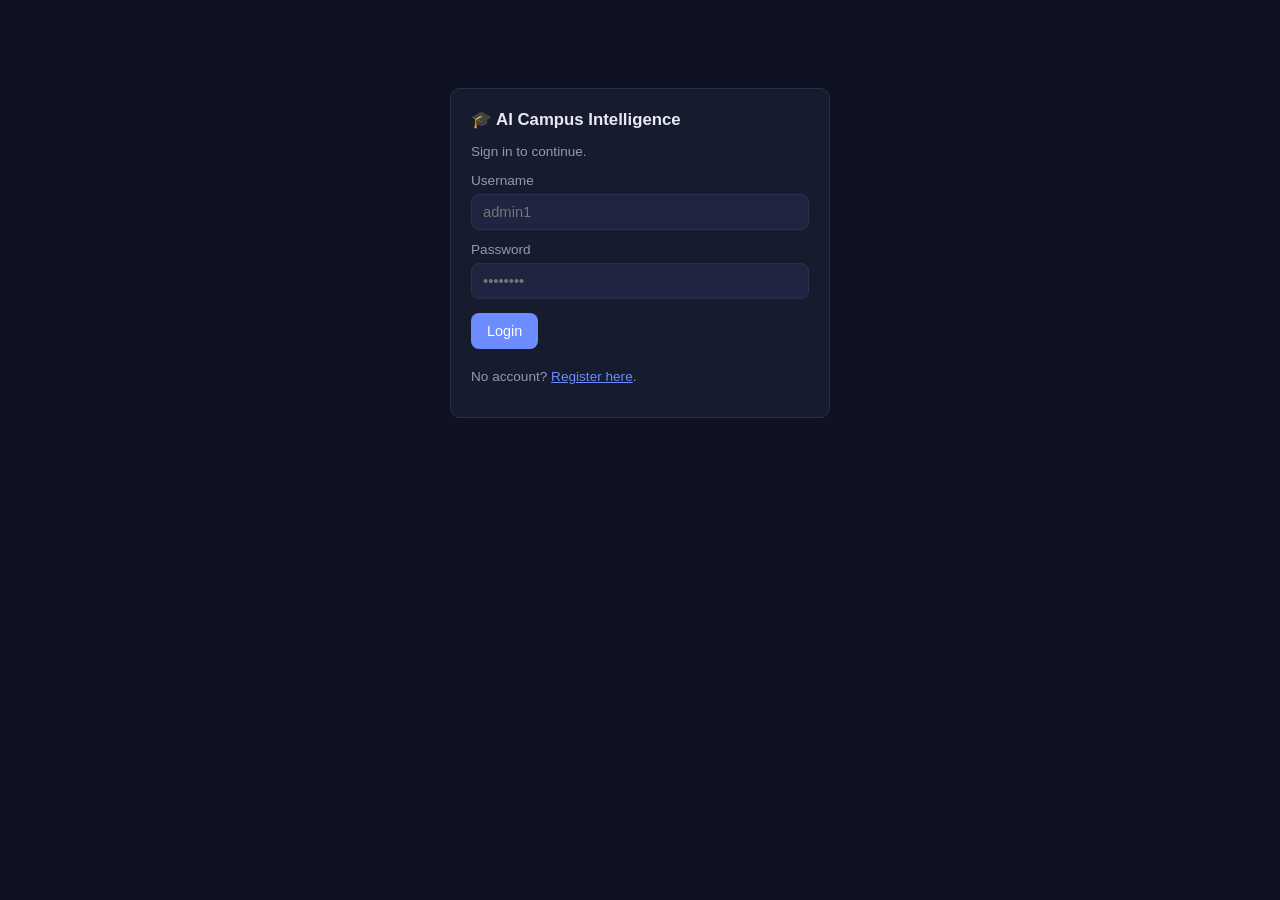
<file: frontend/index.html>
<!DOCTYPE html>
<html lang="en">
<head>
<meta charset="UTF-8">
<title>AI Campus Intelligence</title>
</head>
<body>
<script src="app.js"></script>
<script>
  window.location.href = isLoggedIn() ? "dashboard.html" : "login.html";
</script>
</body>
</html>
</file>
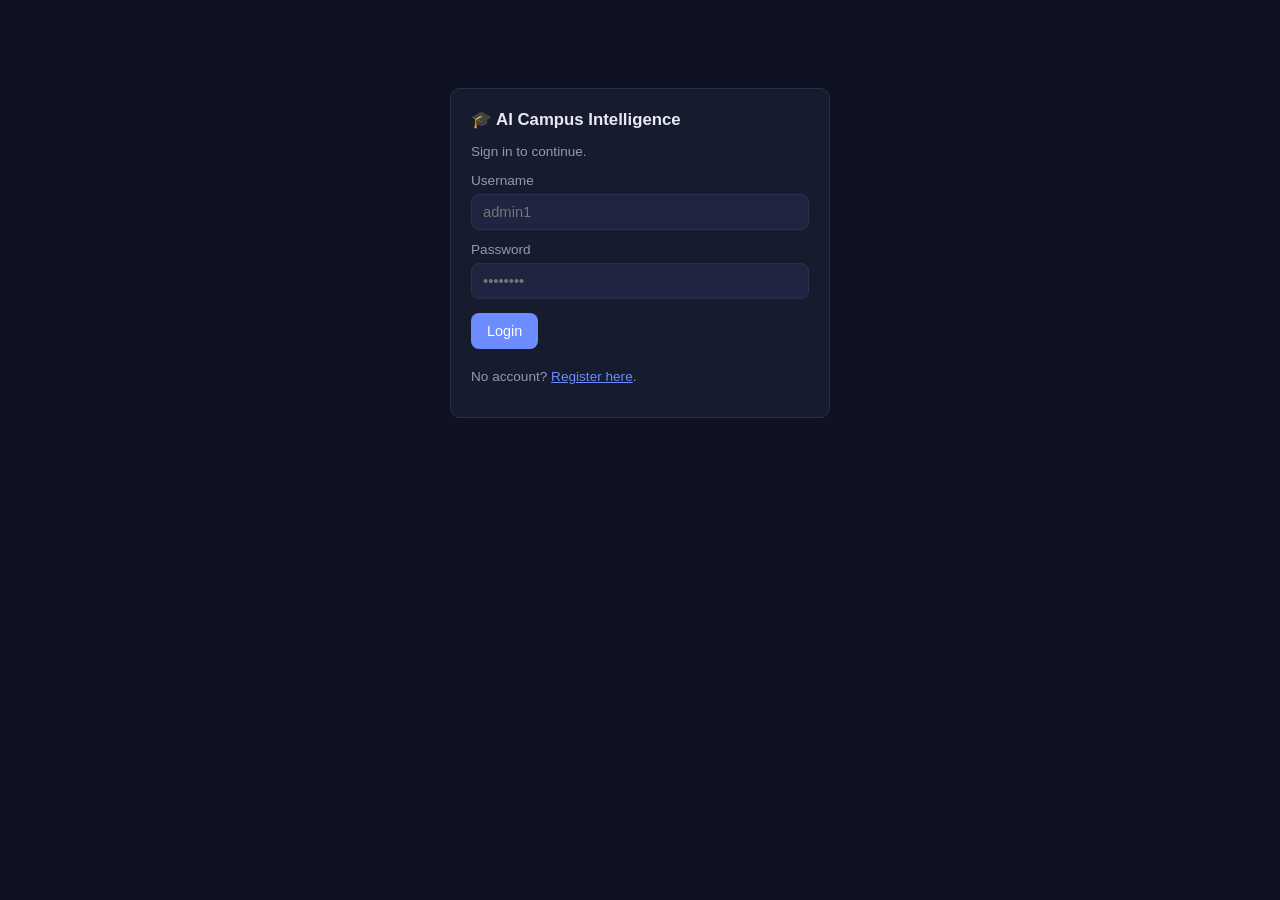
<file: frontend/attendance.html>
<!DOCTYPE html>
<html lang="en">
<head>
<meta charset="UTF-8">
<title>AI Campus — Attendance</title>
<link rel="stylesheet" href="styles.css">
</head>
<body>
  <div class="topbar">
    <div class="brand">🎓 AI Campus <span>Intelligence</span></div>
    <div class="nav" id="nav"></div>
  </div>

  <div class="container">
    <div class="grid-2">
      <div class="card">
        <h2>Register Face (Admin)</h2>
        <p class="muted">Select a student, then capture ~20 photos from different angles. Retrain after adding anyone new.</p>

        <label>Student Code</label>
        <input id="reg_student_code" placeholder="e.g. S001">

        <video id="regVideo" autoplay muted playsinline></video>
        <div>
          <button id="startRegCam" class="secondary">Start Camera</button>
          <button id="captureBtn" disabled>Capture Sample</button>
          <button id="trainBtn" class="secondary">Train Model</button>
        </div>
        <p class="muted" id="sampleCount">Samples captured this session: 0</p>
        <div id="regMsg" class="msg" style="display:none;"></div>
      </div>

      <div class="card">
        <h2>Mark Attendance</h2>
        <p class="muted">Start the camera and click "Recognize" — attendance is marked automatically once per person per day.</p>

        <video id="attVideo" autoplay muted playsinline></video>
        <div>
          <button id="startAttCam" class="secondary">Start Camera</button>
          <button id="recognizeBtn" disabled>Recognize &amp; Mark</button>
        </div>
        <div id="attMsg" class="msg" style="display:none;"></div>
      </div>
    </div>

    <div class="card">
      <h2>Today's Attendance</h2>
      <button id="refreshBtn" class="secondary">Refresh</button>
      <table id="attTable">
        <thead><tr><th>Student ID</th><th>Time</th><th>Method</th><th>Confidence</th></tr></thead>
        <tbody></tbody>
      </table>
    </div>
  </div>

<script src="app.js"></script>
<script>
  requireAuth();
  renderNav("attendance.html");

  // ---- Registration camera ----
  let regStream = null;
  const regVideo = document.getElementById("regVideo");
  document.getElementById("startRegCam").addEventListener("click", async () => {
    try {
      regStream = await startWebcam(regVideo);
      document.getElementById("captureBtn").disabled = false;
    } catch (e) {
      showMsg(document.getElementById("regMsg"), "Could not access camera: " + e.message, "err");
    }
  });

  let sampleCount = 0;
  document.getElementById("captureBtn").addEventListener("click", async () => {
    const msg = document.getElementById("regMsg");
    const code = document.getElementById("reg_student_code").value.trim();
    if (!code) { showMsg(msg, "Enter a student code first.", "err"); return; }

    const blob = await captureFrameAsBlob(regVideo);
    const form = new FormData();
    form.append("file", blob, "face.jpg");
    try {
      const result = await api(`/attendance/register-face/${code}`, { method: "POST", body: form, isForm: true });
      sampleCount++;
      document.getElementById("sampleCount").textContent = `Samples captured this session: ${sampleCount} (total on server: ${result.total_samples})`;
      showMsg(msg, result.message, "ok");
    } catch (e) {
      showMsg(msg, e.message, "err");
    }
  });

  document.getElementById("trainBtn").addEventListener("click", async () => {
    const msg = document.getElementById("regMsg");
    showMsg(msg, "Training... this can take a few seconds.", "info");
    try {
      const result = await api("/attendance/train", { method: "POST" });
      showMsg(msg, `${result.message} (${result.trained_on_students} students, ${result.total_images} images)`, "ok");
    } catch (e) {
      showMsg(msg, e.message, "err");
    }
  });

  // ---- Attendance camera ----
  let attStream = null;
  const attVideo = document.getElementById("attVideo");
  document.getElementById("startAttCam").addEventListener("click", async () => {
    try {
      attStream = await startWebcam(attVideo);
      document.getElementById("recognizeBtn").disabled = false;
    } catch (e) {
      showMsg(document.getElementById("attMsg"), "Could not access camera: " + e.message, "err");
    }
  });

  document.getElementById("recognizeBtn").addEventListener("click", async () => {
    const msg = document.getElementById("attMsg");
    const blob = await captureFrameAsBlob(attVideo);
    const form = new FormData();
    form.append("file", blob, "face.jpg");
    try {
      const result = await api("/attendance/mark", { method: "POST", body: form, isForm: true });
      showMsg(msg, result.message, result.recognized ? "ok" : "err");
      loadToday();
    } catch (e) {
      showMsg(msg, e.message, "err");
    }
  });

  // ---- Today's table ----
  async function loadToday() {
    const records = await api("/attendance/today");
    document.querySelector("#attTable tbody").innerHTML = records
      .map(r => `<tr><td>${r.student_id}</td><td>${r.time}</td><td>${r.method}</td><td>${r.confidence?.toFixed(1) ?? "—"}</td></tr>`)
      .join("");
  }
  document.getElementById("refreshBtn").addEventListener("click", loadToday);
  loadToday();

  window.addEventListener("beforeunload", () => {
    stopWebcam(regStream);
    stopWebcam(attStream);
  });
</script>
</body>
</html>
</file>
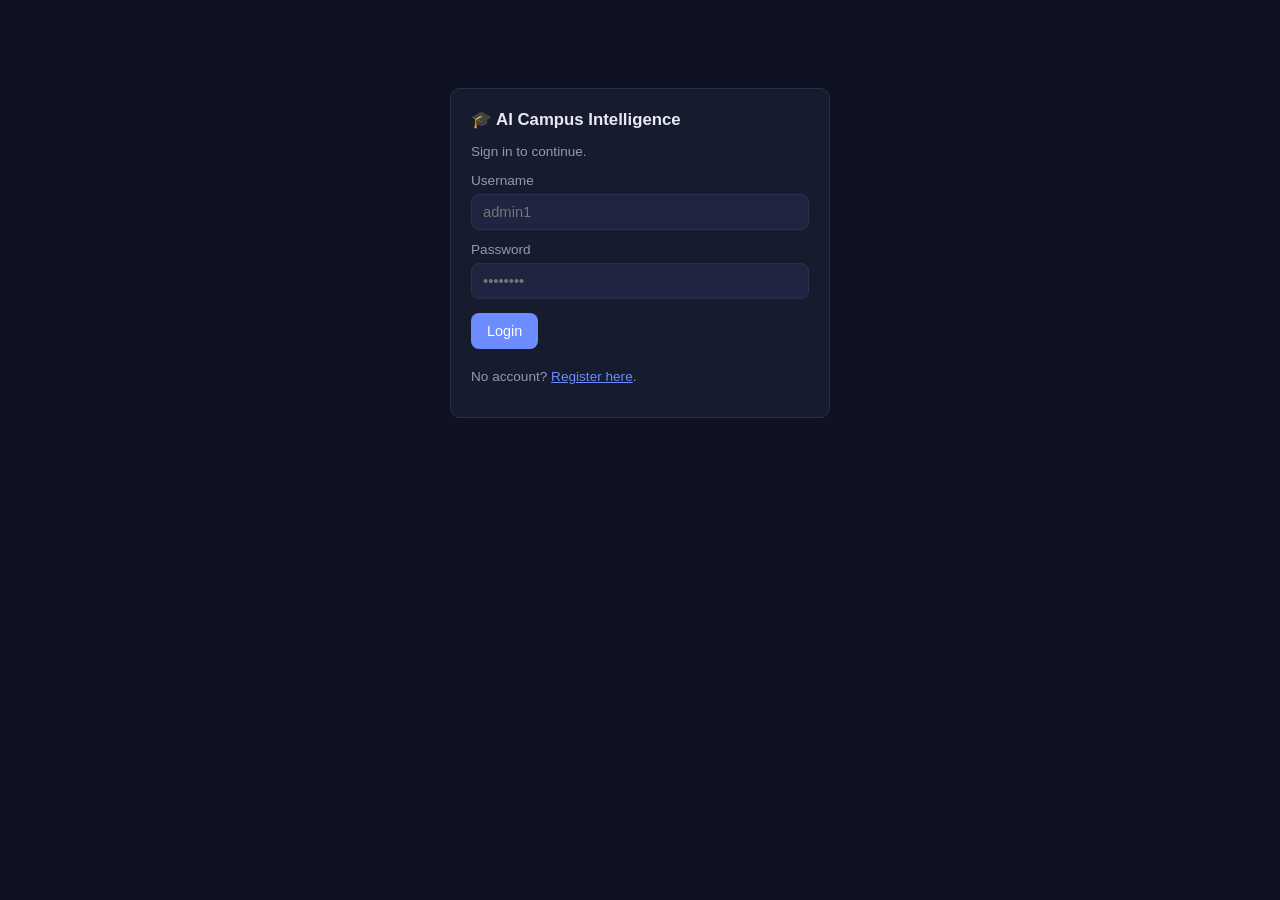
<file: frontend/chatbot.html>
<!DOCTYPE html>
<html lang="en">
<head>
<meta charset="UTF-8">
<title>AI Campus — Assistant</title>
<link rel="stylesheet" href="styles.css">
</head>
<body>
  <div class="topbar">
    <div class="brand">🎓 AI Campus <span>Intelligence</span></div>
    <div class="nav" id="nav"></div>
  </div>

  <div class="container">
    <div class="card">
      <h2>Ask the College Assistant</h2>
      <p class="muted">Answers are grounded in uploaded college documents (syllabus, notices, etc.) using retrieval-augmented generation — not freely hallucinated.</p>

      <div class="chat-log" id="chatLog"></div>

      <div style="display:flex; gap:8px;">
        <input id="question" placeholder="e.g. When is the DBMS exam?" style="flex:1;">
        <button id="askBtn" style="margin-top:0;">Ask</button>
      </div>
      <div id="chatMsg" class="msg" style="display:none;"></div>
    </div>

    <div class="card">
      <h2>Upload Document (Admin)</h2>
      <p class="muted">Plain-text (.txt) files only in this build — syllabus text, exam notices, rules, etc.</p>
      <input type="file" id="docFile" accept=".txt">
      <button id="uploadBtn">Upload</button>
      <div id="uploadMsg" class="msg" style="display:none;"></div>

      <h3 style="margin-top:22px;">Ingested Documents</h3>
      <table id="docTable">
        <thead><tr><th>Filename</th><th>Chunks</th><th>Uploaded</th></tr></thead>
        <tbody></tbody>
      </table>
    </div>
  </div>

<script src="app.js"></script>
<script>
  requireAuth();
  renderNav("chatbot.html");

  const chatLog = document.getElementById("chatLog");

  function addBubble(text, who, sources) {
    const div = document.createElement("div");
    div.className = `chat-bubble ${who}`;
    div.textContent = text;
    if (sources && sources.length) {
      const src = document.createElement("div");
      src.className = "sources";
      src.textContent = "Sources: " + sources.join(", ");
      div.appendChild(src);
    }
    chatLog.appendChild(div);
    chatLog.scrollTop = chatLog.scrollHeight;
  }

  document.getElementById("askBtn").addEventListener("click", async () => {
    const input = document.getElementById("question");
    const msg = document.getElementById("chatMsg");
    const question = input.value.trim();
    if (!question) return;

    addBubble(question, "user");
    input.value = "";

    try {
      const result = await api("/chatbot/ask", { method: "POST", body: { question } });
      addBubble(result.answer, "bot", result.sources);
      if (!result.used_llm) {
        showMsg(msg, "Running in extractive mode (no ANTHROPIC_API_KEY configured on the server) — see README to enable AI-generated answers.", "info");
      } else {
        document.getElementById("chatMsg").style.display = "none";
      }
    } catch (e) {
      showMsg(msg, e.message, "err");
    }
  });

  document.getElementById("question").addEventListener("keydown", (e) => {
    if (e.key === "Enter") document.getElementById("askBtn").click();
  });

  document.getElementById("uploadBtn").addEventListener("click", async () => {
    const msg = document.getElementById("uploadMsg");
    const fileInput = document.getElementById("docFile");
    if (!fileInput.files.length) {
      showMsg(msg, "Choose a .txt file first.", "err");
      return;
    }
    const form = new FormData();
    form.append("file", fileInput.files[0]);
    try {
      const doc = await api("/chatbot/documents", { method: "POST", body: form, isForm: true });
      showMsg(msg, `Uploaded ${doc.filename} (${doc.chunk_count} chunks indexed).`, "ok");
      loadDocs();
    } catch (e) {
      showMsg(msg, e.message, "err");
    }
  });

  async function loadDocs() {
    const docs = await api("/chatbot/documents");
    document.querySelector("#docTable tbody").innerHTML = docs
      .map(d => `<tr><td>${d.filename}</td><td>${d.chunk_count}</td><td>${new Date(d.uploaded_on).toLocaleString()}</td></tr>`)
      .join("");
  }
  loadDocs();
</script>
</body>
</html>
</file>
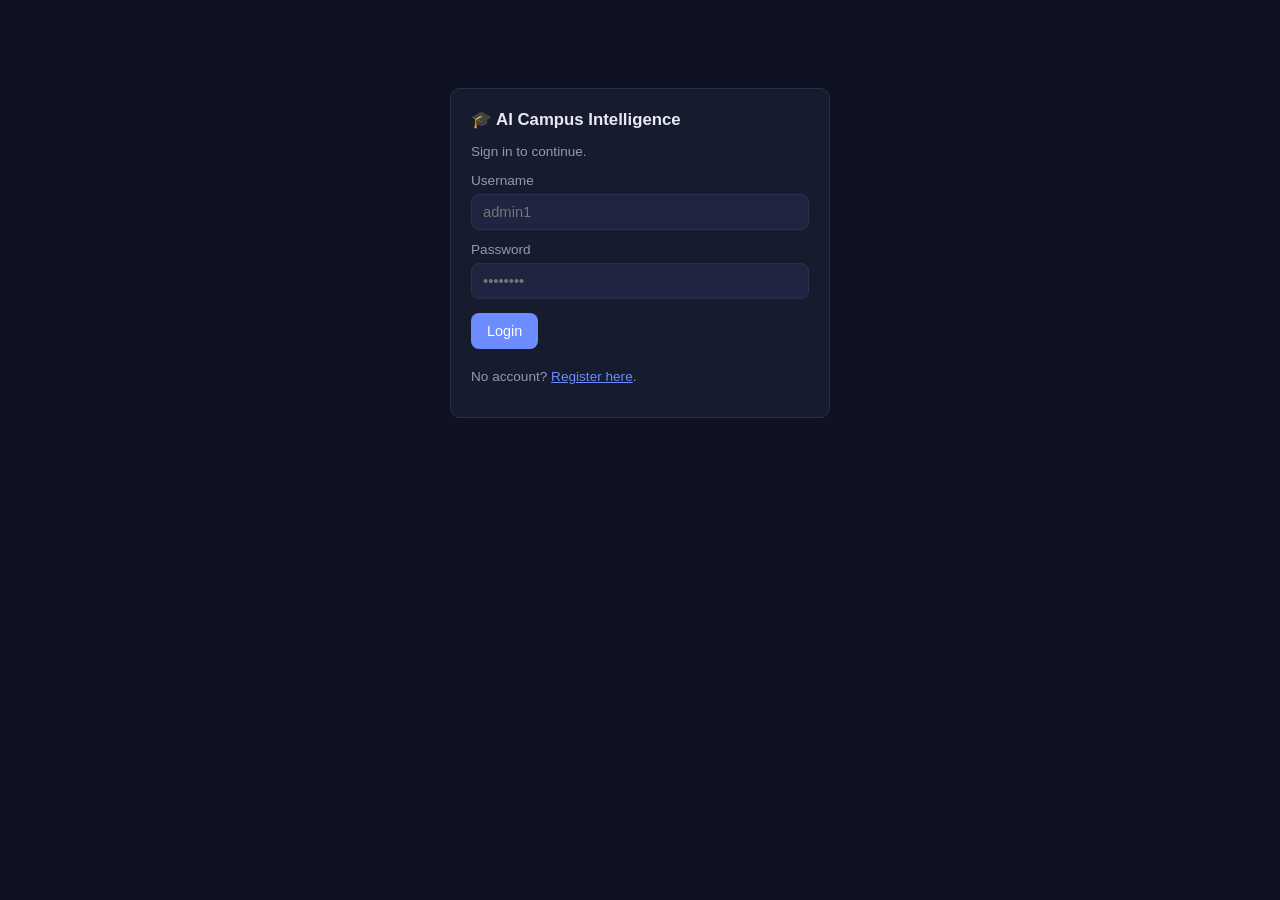
<file: frontend/dashboard.html>
<!DOCTYPE html>
<html lang="en">
<head>
<meta charset="UTF-8">
<title>AI Campus — Dashboard</title>
<link rel="stylesheet" href="styles.css">
</head>
<body>
  <div class="topbar">
    <div class="brand">🎓 AI Campus <span>Intelligence</span></div>
    <div class="nav" id="nav"></div>
  </div>

  <div class="container">
    <div class="card">
      <h2>Cohort Overview</h2>
      <div class="stat-row" id="statRow">
        <div class="stat"><div class="value">—</div><div class="label">Students</div></div>
        <div class="stat"><div class="value">—</div><div class="label">Class Days</div></div>
        <div class="stat"><div class="value">—</div><div class="label">Avg Attendance</div></div>
        <div class="stat"><div class="value">—</div><div class="label">At-Risk</div></div>
      </div>
      <div id="msg" class="msg" style="display:none;"></div>
    </div>

    <div class="card">
      <h2>Student Risk Table</h2>
      <p class="muted">Risk is computed transparently from attendance % and assignment average — not a black-box model. See backend README for the exact rule.</p>
      <table id="studentTable">
        <thead>
          <tr><th>Student</th><th>Attendance</th><th>Avg Score</th><th>Risk</th><th>Reason</th></tr>
        </thead>
        <tbody></tbody>
      </table>
    </div>
  </div>

<script src="app.js"></script>
<script>
  requireAuth();
  renderNav("dashboard.html");

  async function load() {
    const msg = document.getElementById("msg");
    try {
      const cohort = await api("/analytics/cohort");
      const stats = document.querySelectorAll("#statRow .stat .value");
      stats[0].textContent = cohort.total_students;
      stats[1].textContent = cohort.total_class_days;
      stats[2].textContent = cohort.average_attendance_pct + "%";
      stats[3].textContent = cohort.at_risk_count;

      const tbody = document.querySelector("#studentTable tbody");
      tbody.innerHTML = cohort.students
        .map(
          (s) => `
        <tr>
          <td>${s.name} <span class="muted">(${s.student_code})</span></td>
          <td>${s.attendance_pct}% <span class="muted">(${s.present_days}/${s.total_class_days})</span></td>
          <td>${s.avg_assignment_score ?? "—"}</td>
          <td><span class="badge ${s.risk_level.toLowerCase()}">${s.risk_level}</span></td>
          <td class="muted">${s.risk_reason}</td>
        </tr>`
        )
        .join("");
    } catch (e) {
      if (e.message.includes("Admin access required")) {
        showMsg(msg, "This overview is admin-only. Log in as an admin to see cohort analytics.", "info");
      } else {
        showMsg(msg, e.message, "err");
      }
    }
  }
  load();
</script>
</body>
</html>
</file>
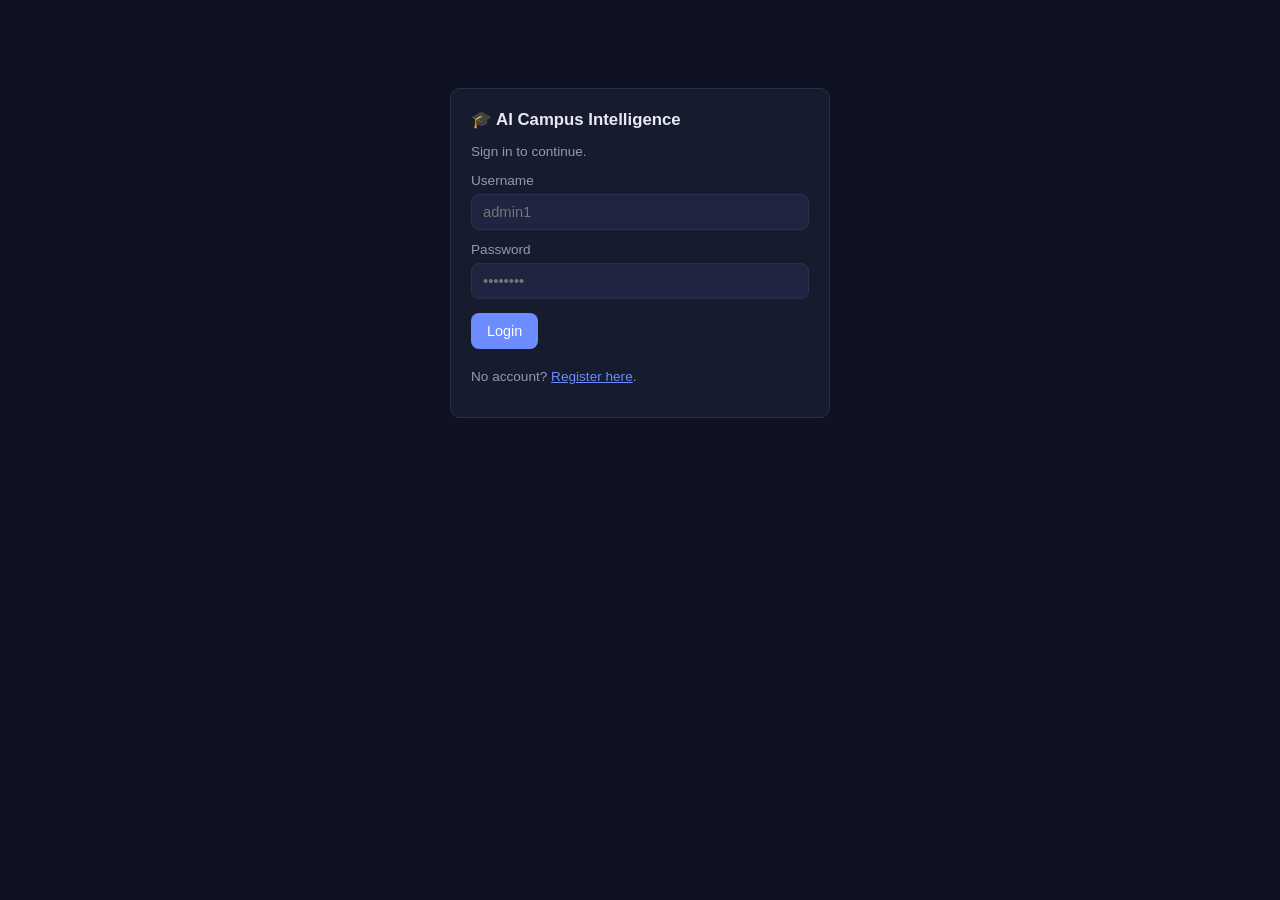
<file: frontend/login.html>
<!DOCTYPE html>
<html lang="en">
<head>
<meta charset="UTF-8">
<title>AI Campus — Login</title>
<link rel="stylesheet" href="styles.css">
</head>
<body>
  <div class="container" style="max-width:420px; margin-top:60px;">
    <div class="card">
      <h2>🎓 AI Campus Intelligence</h2>
      <p class="muted">Sign in to continue.</p>

      <label>Username</label>
      <input id="username" placeholder="admin1">
      <label>Password</label>
      <input id="password" type="password" placeholder="••••••••">

      <button id="loginBtn">Login</button>

      <div id="msg" class="msg" style="display:none;"></div>

      <p class="muted" style="margin-top:20px;">
        No account? <a href="register.html" style="color: var(--accent);">Register here</a>.
      </p>
    </div>
  </div>

<script src="app.js"></script>
<script>
  if (isLoggedIn()) window.location.href = "dashboard.html";

  document.getElementById("loginBtn").addEventListener("click", async () => {
    const msg = document.getElementById("msg");
    const username = document.getElementById("username").value.trim();
    const password = document.getElementById("password").value;
    if (!username || !password) {
      showMsg(msg, "Enter both username and password.", "err");
      return;
    }
    try {
      await login(username, password);
      window.location.href = "dashboard.html";
    } catch (e) {
      showMsg(msg, e.message, "err");
    }
  });
</script>
</body>
</html>
</file>
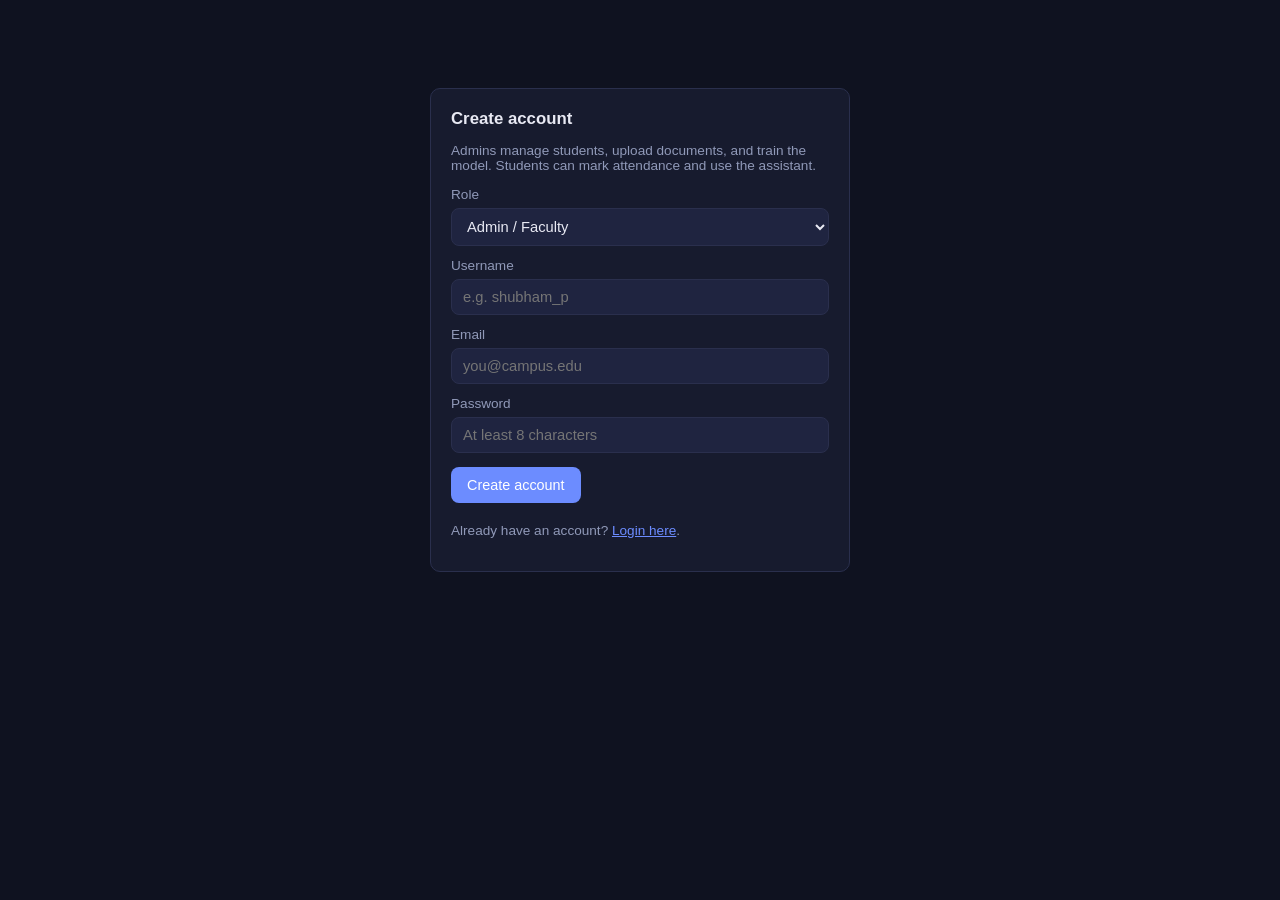
<file: frontend/register.html>
<!DOCTYPE html>
<html lang="en">
<head>
<meta charset="UTF-8">
<title>AI Campus — Register</title>
<link rel="stylesheet" href="styles.css">
</head>
<body>
  <div class="container" style="max-width:460px; margin-top:60px;">
    <div class="card">
      <h2>Create account</h2>
      <p class="muted">Admins manage students, upload documents, and train the model. Students can mark attendance and use the assistant.</p>

      <label>Role</label>
      <select id="role">
        <option value="admin">Admin / Faculty</option>
        <option value="student">Student</option>
      </select>

      <label>Username</label>
      <input id="username" placeholder="e.g. shubham_p">
      <label>Email</label>
      <input id="email" type="email" placeholder="you@campus.edu">
      <label>Password</label>
      <input id="password" type="password" placeholder="At least 8 characters">

      <div id="studentCodeField" style="display:none;">
        <label>Student Code (must already exist — ask your admin)</label>
        <input id="student_code" placeholder="e.g. S001">
      </div>

      <button id="registerBtn">Create account</button>
      <div id="msg" class="msg" style="display:none;"></div>

      <p class="muted" style="margin-top:20px;">
        Already have an account? <a href="login.html" style="color: var(--accent);">Login here</a>.
      </p>
    </div>
  </div>

<script src="app.js"></script>
<script>
  const roleSelect = document.getElementById("role");
  const studentCodeField = document.getElementById("studentCodeField");
  roleSelect.addEventListener("change", () => {
    studentCodeField.style.display = roleSelect.value === "student" ? "block" : "none";
  });

  document.getElementById("registerBtn").addEventListener("click", async () => {
    const msg = document.getElementById("msg");
    const payload = {
      username: document.getElementById("username").value.trim(),
      email: document.getElementById("email").value.trim(),
      password: document.getElementById("password").value,
      role: roleSelect.value,
    };
    if (roleSelect.value === "student") {
      payload.student_code = document.getElementById("student_code").value.trim();
    }
    try {
      await api("/auth/register", { method: "POST", body: payload, auth: false });
      showMsg(msg, "Account created! Redirecting to login...", "ok");
      setTimeout(() => (window.location.href = "login.html"), 1200);
    } catch (e) {
      showMsg(msg, e.message, "err");
    }
  });
</script>
</body>
</html>
</file>
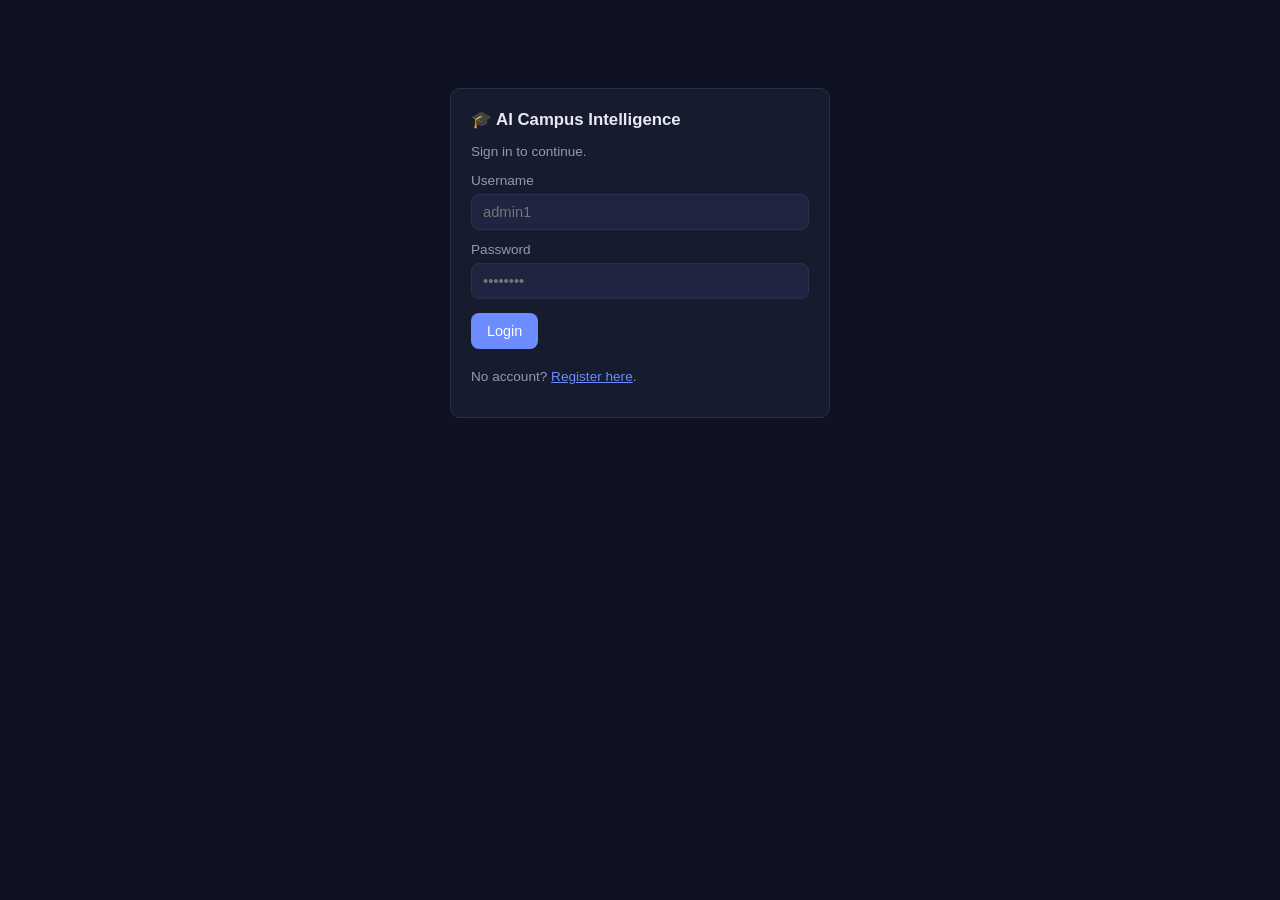
<file: frontend/students.html>
<!DOCTYPE html>
<html lang="en">
<head>
<meta charset="UTF-8">
<title>AI Campus — Students</title>
<link rel="stylesheet" href="styles.css">
</head>
<body>
  <div class="topbar">
    <div class="brand">🎓 AI Campus <span>Intelligence</span></div>
    <div class="nav" id="nav"></div>
  </div>

  <div class="container">
    <div class="card">
      <h2>Add Student</h2>
      <p class="muted">Admin only. Create the roster entry first, then go to the Attendance page to register their face.</p>
      <div class="grid-2">
        <div>
          <label>Student Code</label>
          <input id="student_code" placeholder="e.g. S001">
        </div>
        <div>
          <label>Name</label>
          <input id="name" placeholder="e.g. Shubham Sharma">
        </div>
      </div>
      <label>Department</label>
      <input id="department" placeholder="e.g. ECE">
      <button id="addBtn">Add Student</button>
      <div id="msg" class="msg" style="display:none;"></div>
    </div>

    <div class="card">
      <h2>Roster</h2>
      <table id="rosterTable">
        <thead><tr><th>Code</th><th>Name</th><th>Department</th><th>Face Registered</th><th>Samples</th></tr></thead>
        <tbody></tbody>
      </table>
    </div>
  </div>

<script src="app.js"></script>
<script>
  requireAuth();
  renderNav("students.html");

  async function loadRoster() {
    const students = await api("/students");
    document.querySelector("#rosterTable tbody").innerHTML = students
      .map(
        (s) => `<tr>
          <td>${s.student_code}</td>
          <td>${s.name}</td>
          <td>${s.department ?? "—"}</td>
          <td>${s.face_registered ? "✅" : "—"}</td>
          <td>${s.face_sample_count}</td>
        </tr>`
      )
      .join("");
  }

  document.getElementById("addBtn").addEventListener("click", async () => {
    const msg = document.getElementById("msg");
    const payload = {
      student_code: document.getElementById("student_code").value.trim(),
      name: document.getElementById("name").value.trim(),
      department: document.getElementById("department").value.trim() || null,
    };
    if (!payload.student_code || !payload.name) {
      showMsg(msg, "Student code and name are required.", "err");
      return;
    }
    try {
      await api("/students", { method: "POST", body: payload });
      showMsg(msg, `Added ${payload.name}.`, "ok");
      document.getElementById("student_code").value = "";
      document.getElementById("name").value = "";
      document.getElementById("department").value = "";
      loadRoster();
    } catch (e) {
      showMsg(msg, e.message, "err");
    }
  });

  loadRoster();
</script>
</body>
</html>
</file>
<file: frontend/styles.css>
:root {
  --bg: #0f1220;
  --panel: #171b2e;
  --panel-2: #1f2440;
  --border: #2a2f4d;
  --text: #e8e9f3;
  --muted: #9099b8;
  --accent: #6c8cff;
  --accent-2: #7ce0c3;
  --danger: #ff6b6b;
  --warn: #ffb454;
  --radius: 10px;
}

* { box-sizing: border-box; }

body {
  margin: 0;
  font-family: -apple-system, BlinkMacSystemFont, "Segoe UI", Roboto, sans-serif;
  background: var(--bg);
  color: var(--text);
}

.topbar {
  display: flex;
  align-items: center;
  justify-content: space-between;
  padding: 14px 24px;
  background: var(--panel);
  border-bottom: 1px solid var(--border);
}

.topbar .brand { font-weight: 700; font-size: 1.1rem; }
.topbar .brand span { color: var(--accent); }

.nav a {
  color: var(--muted);
  text-decoration: none;
  margin-left: 18px;
  font-size: 0.92rem;
}
.nav a:hover, .nav a.active { color: var(--text); }

.container { max-width: 980px; margin: 0 auto; padding: 28px 20px 60px; }

.card {
  background: var(--panel);
  border: 1px solid var(--border);
  border-radius: var(--radius);
  padding: 20px;
  margin-bottom: 20px;
}

.card h2 { margin-top: 0; font-size: 1.05rem; }
.card h3 { margin-top: 0; font-size: 0.95rem; color: var(--muted); font-weight: 600; }

.grid-2 { display: grid; grid-template-columns: 1fr 1fr; gap: 20px; }
@media (max-width: 780px) { .grid-2 { grid-template-columns: 1fr; } }

label { display: block; font-size: 0.85rem; color: var(--muted); margin-bottom: 6px; margin-top: 12px; }

input, select, textarea {
  width: 100%;
  padding: 9px 11px;
  background: var(--panel-2);
  border: 1px solid var(--border);
  border-radius: 8px;
  color: var(--text);
  font-size: 0.92rem;
}

button {
  background: var(--accent);
  color: white;
  border: none;
  padding: 10px 16px;
  border-radius: 8px;
  font-size: 0.9rem;
  cursor: pointer;
  margin-top: 14px;
  margin-right: 8px;
}
button:hover { opacity: 0.9; }
button.secondary { background: var(--panel-2); border: 1px solid var(--border); color: var(--text); }
button.danger { background: var(--danger); }
button:disabled { opacity: 0.5; cursor: not-allowed; }

.badge {
  display: inline-block;
  padding: 2px 9px;
  border-radius: 999px;
  font-size: 0.75rem;
  font-weight: 600;
}
.badge.low { background: rgba(124,224,195,0.15); color: var(--accent-2); }
.badge.medium { background: rgba(255,180,84,0.15); color: var(--warn); }
.badge.high { background: rgba(255,107,107,0.15); color: var(--danger); }
.badge.unknown { background: rgba(144,153,184,0.15); color: var(--muted); }

table { width: 100%; border-collapse: collapse; margin-top: 10px; font-size: 0.88rem; }
th, td { text-align: left; padding: 8px 10px; border-bottom: 1px solid var(--border); }
th { color: var(--muted); font-weight: 600; font-size: 0.8rem; text-transform: uppercase; }

.msg { font-size: 0.85rem; margin-top: 10px; padding: 8px 10px; border-radius: 8px; }
.msg.ok { background: rgba(124,224,195,0.12); color: var(--accent-2); }
.msg.err { background: rgba(255,107,107,0.12); color: var(--danger); }
.msg.info { background: rgba(108,140,255,0.12); color: var(--accent); }

.stat-row { display: flex; gap: 16px; flex-wrap: wrap; }
.stat {
  flex: 1;
  min-width: 130px;
  background: var(--panel-2);
  border-radius: 8px;
  padding: 14px;
  text-align: center;
}
.stat .value { font-size: 1.6rem; font-weight: 700; }
.stat .label { font-size: 0.78rem; color: var(--muted); margin-top: 4px; }

video, canvas { border-radius: 8px; width: 100%; max-width: 420px; background: #000; }

.chat-log { max-height: 380px; overflow-y: auto; margin-bottom: 12px; }
.chat-bubble { padding: 10px 14px; border-radius: 10px; margin-bottom: 10px; font-size: 0.9rem; line-height: 1.4; }
.chat-bubble.user { background: var(--accent); color: white; margin-left: 15%; }
.chat-bubble.bot { background: var(--panel-2); border: 1px solid var(--border); margin-right: 15%; white-space: pre-wrap; }
.chat-bubble .sources { font-size: 0.75rem; color: var(--muted); margin-top: 6px; }

.muted { color: var(--muted); font-size: 0.85rem; }
</file>
